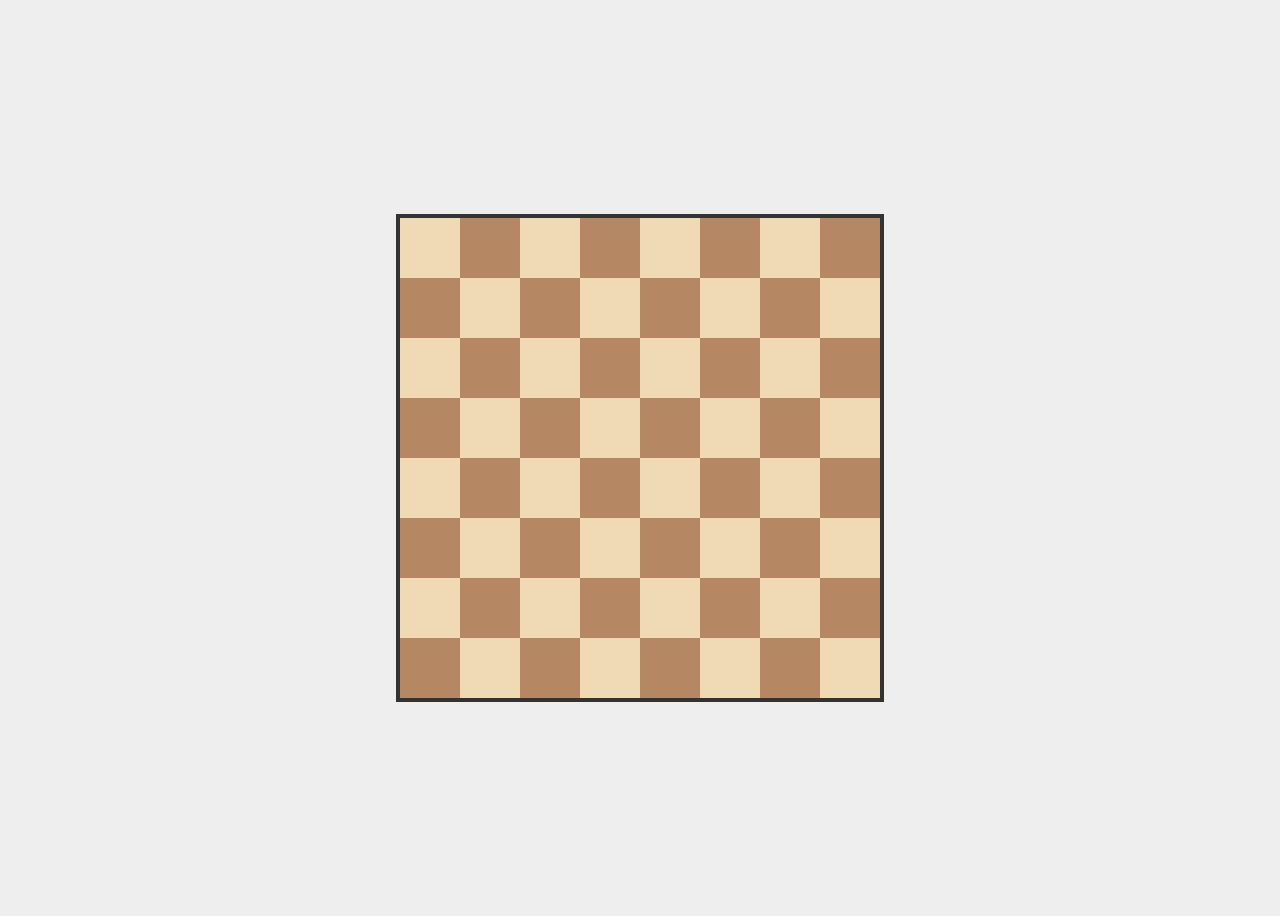
<file: dom/dailytask/TASK1/INDEX.html>
<!DOCTYPE html>
<html lang="en">
<head>
  <meta charset="UTF-8">
  <meta name="viewport" content="width=device-width, initial-scale=1.0">
  <title>Simple Chessboard</title>
  <link rel="stylesheet" href="style.css">
</head>
<body>
  <div class="chessboard">
    <div class="square"></div>
    <!-- 64 squares -->
    
    <script src="2.js" ></script>
  </div>
</body>
</html>
</file>
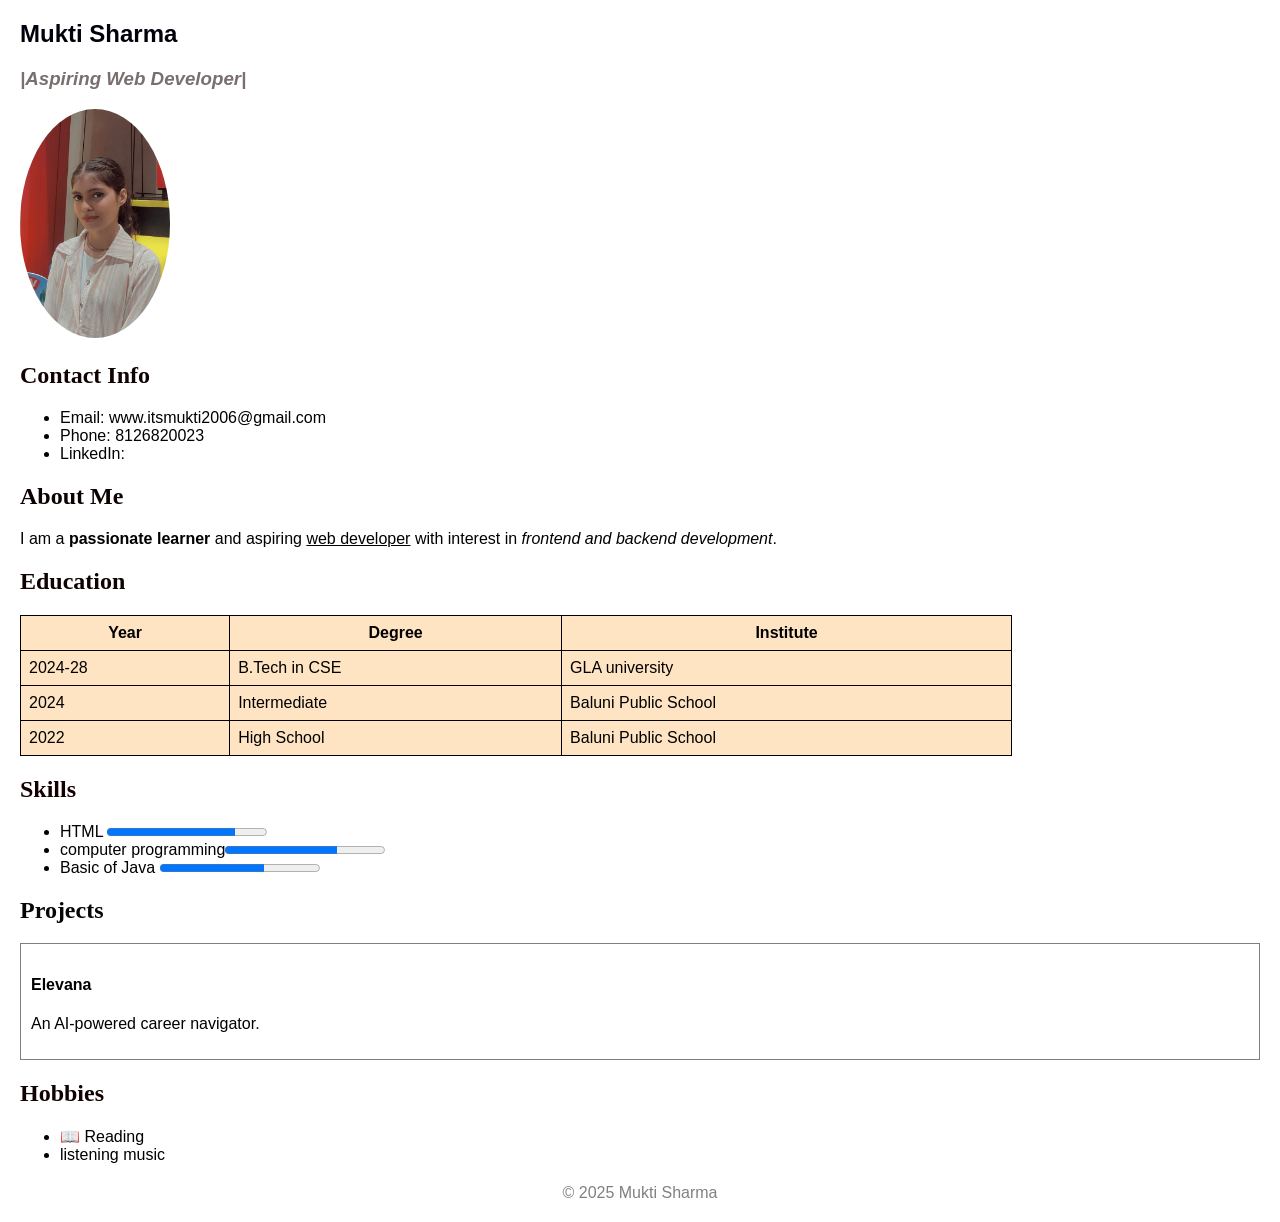
<file: html/assignment/assignment1.html>
<!DOCTYPE html>
<html>
<head>
    <title>My CV</title>
   
<body style="font-family: Arial; margin:20px;">

   
    <section>
        <h1 style="color:rgb(0, 0, 10);">Mukti Sharma</h1>
        <h3 style="color:rgb(122, 110, 110); font-style: italic  ;">|Aspiring Web Developer|</h3>
        <img src="IMG-20250629-WA0012.jpg" alt="Profile Picture" width="150" style="border-radius:50%;">
    </section>

    
    <section>
        <h2 style="color:rgb(17, 2, 2);font-family: cursive;">Contact Info</h2>
        <ul>
            <li>Email: www.itsmukti2006@gmail.com</li>
            <li>Phone: 8126820023</li>
            <li>LinkedIn:</li>
        </ul>
    </section>

   
    <section>
        <h2 style="color:rgb(12, 0, 0);font-family: cursive;">About Me</h2>
        <p>
            I am a <b>passionate learner</b> and aspiring <u>web developer</u> 
            with interest in <i>frontend and backend development</i>.
        </p>
    </section>

   
    <section>
        <h2 style="color:rgb(15, 1, 1);font-family: cursive;">Education</h2>
        <table style="border:1px solid black; border-collapse:collapse; width:80%; background-color: bisque;">
            <tr>
                <th style="border:1px solid black; padding:8px;">Year</th>
                <th style="border:1px solid black; padding:8px;">Degree</th>
                <th style="border:1px solid black; padding:8px;">Institute</th>
            </tr>
            <tr>
                <td style="border:1px solid black; padding:8px;">2024-28</td>
                <td style="border:1px solid black; padding:8px;">B.Tech in CSE</td>
                <td style="border:1px solid black; padding:8px;">GLA university</td>
            </tr>
            <tr>
                <td style="border:1px solid black; padding:8px;">2024</td>
                <td style="border:1px solid black; padding:8px;">Intermediate</td>
                <td style="border:1px solid black; padding:8px;">Baluni Public School</td>
            </tr>
            <tr>
                <td style="border:1px solid black; padding:8px;">2022</td>
                <td style="border:1px solid black; padding:8px;">High School</td>
                <td style="border:1px solid black; padding:8px;">Baluni Public School</td>
            </tr>
        </table>
    </section>

    <lls -->
    <section>
        <h2 style="color:rgb(20, 0, 0); font-family: cursive;">Skills</h2>
        <ul>
            <li>HTML <progress value="80" max="100"></progress></li>
            <li>computer programming<progress value="70" max="100"></progress></li>
            <li> Basic of Java <progress value="65" max="100"></progress></li>
        </ul>
    </section>

    <section>
    

    
    <section>
        <h2 style="color:rgb(7, 6, 6); font-family: cursive;">Projects</h2>
        
        <div style="border:1px solid gray; padding:10px; margin:10px 0;">
            <h4>Elevana</h4>
            <p> An AI-powered career navigator.</p>
        </div>
    </section>

 
    <section>
        <h2 style="color:rgb(17, 1, 1);font-family: cursive;">Hobbies</h2>
        <ul>
            <li>📖 Reading</li>
            <li>listening music</li>
            
        </ul>
    </section>

 
    <footer style="margin-top:20px; text-align:center; color:gray;">
        &copy; 2025 Mukti Sharma
    </footer>
   
</body>
</html>
</file>
<file: dom/dailytask/TASK1/style.css>
body {
  display: flex;
  justify-content: center;
  align-items: center;
  height: 100vh;
  background: #eee;
}

.chessboard {
  display: grid;
  grid-template-columns: repeat(8, 60px);
  grid-template-rows: repeat(8, 60px);
  border: 4px solid #333;
}

.square,
.square-rev {
  width: 60px;
  height: 60px;
}

.square:nth-child(odd) {
  background: #f0d9b5; /* light */
}
.square-rev:nth-child(even) {
  background: #f0d9b5; /* light */
}
.square-rev:nth-child(odd) {
  background: #b58863; /* dark */
}

.square:nth-child(even) {
  background: #b58863; /* dark */
}
</file>
